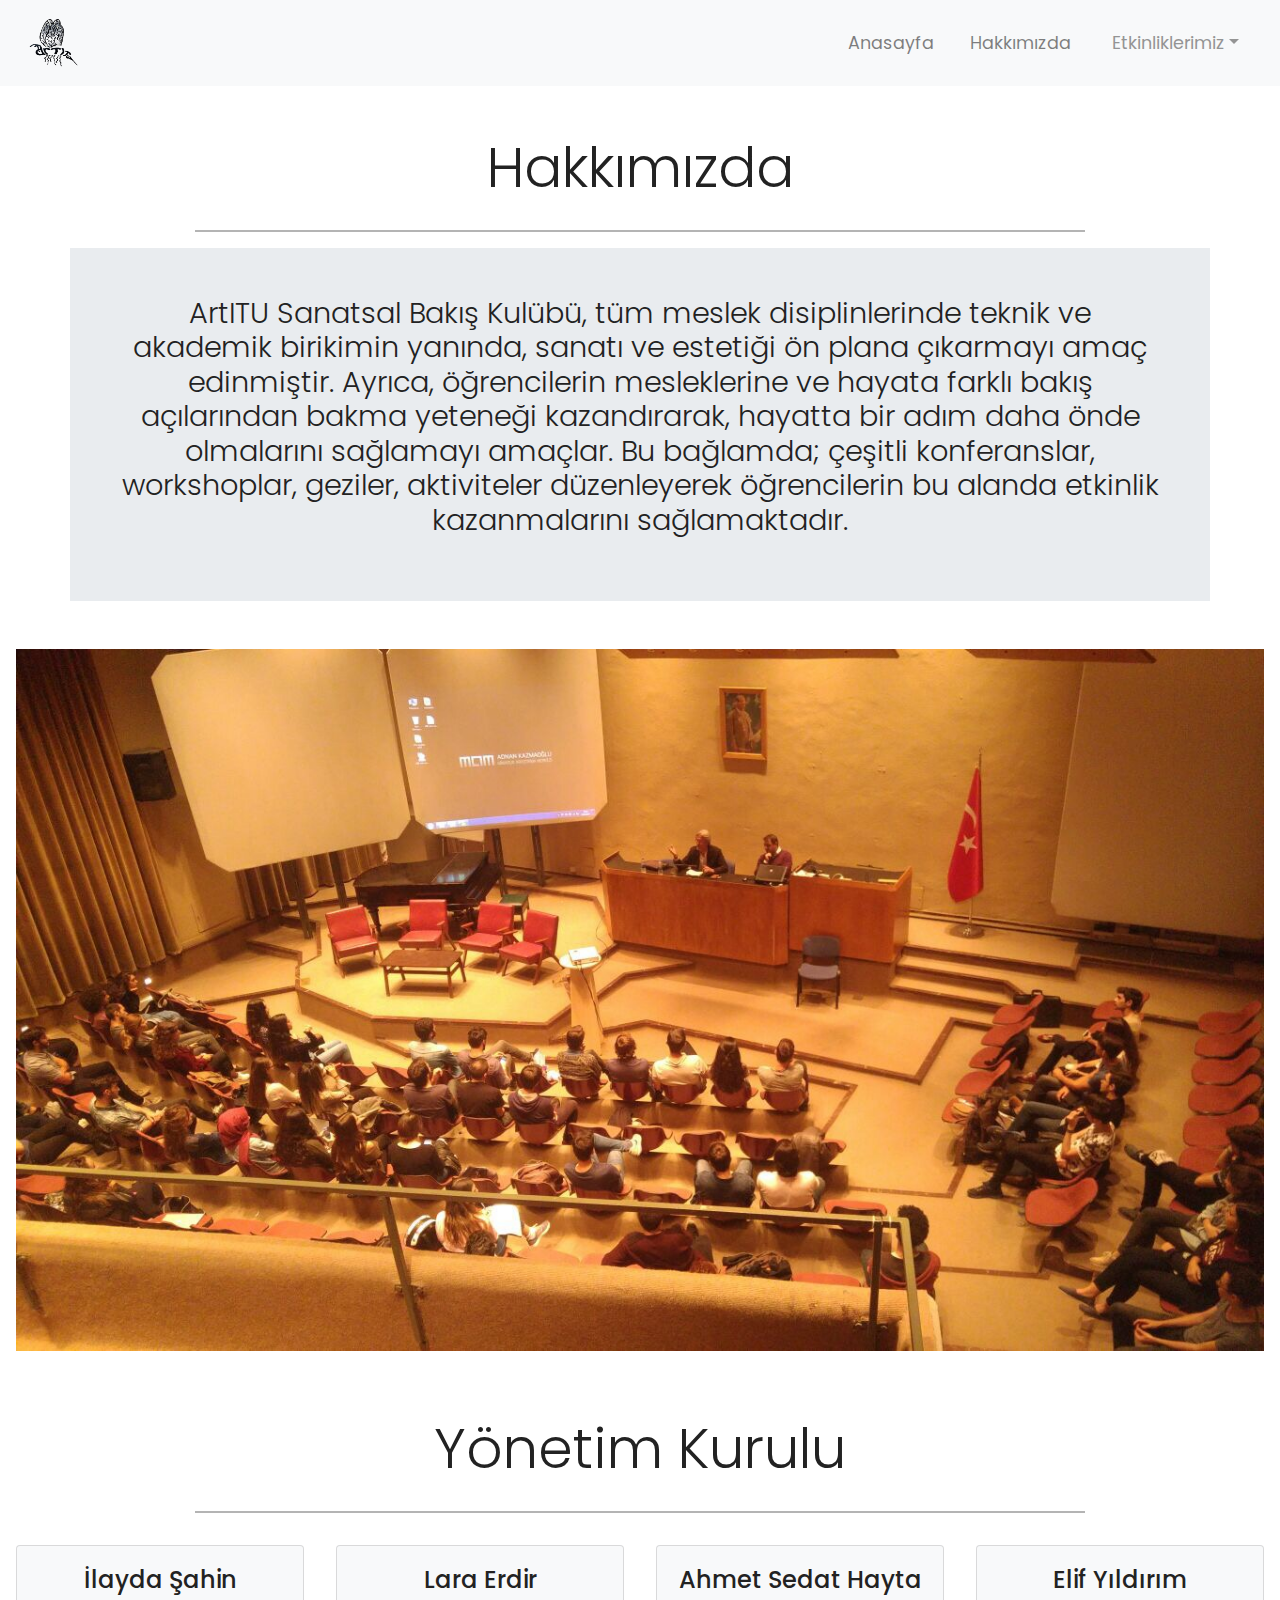
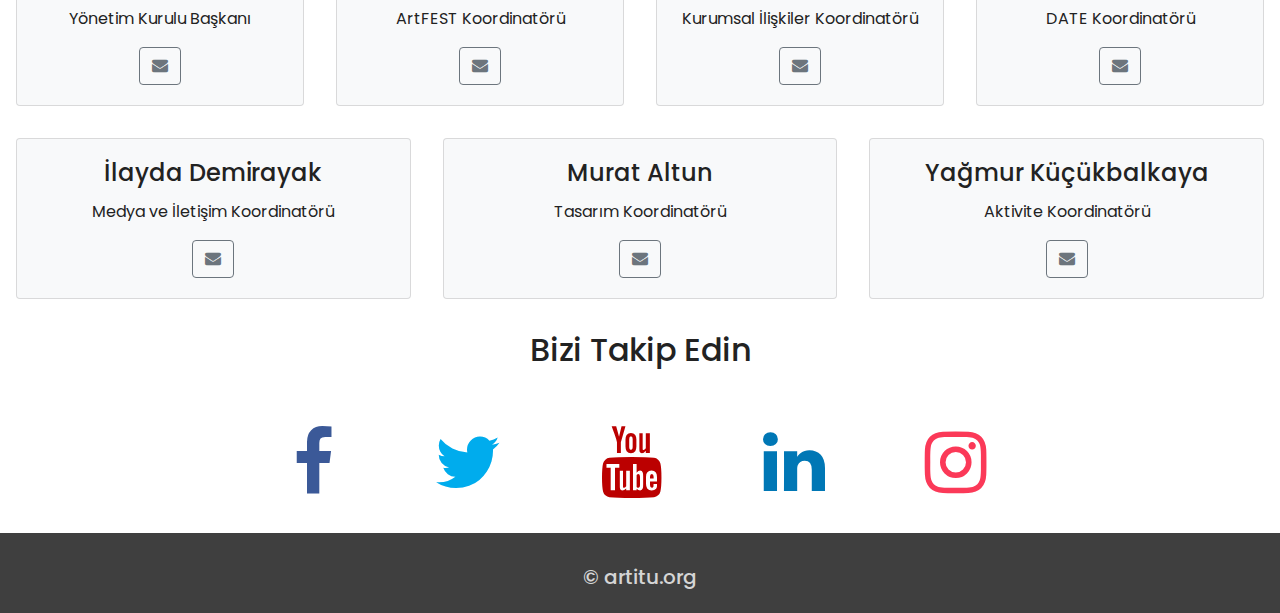
<file: about.html>
<!DOCTYPE html>
<html lang="en">
<head>
  <meta charset="utf-8">
  <meta name="viewport" content="width=device-width, initial-scale=1">
  <title>ArtITU Sanatsal Bakış Kulübü</title>
  <link rel="stylesheet" href="https://maxcdn.bootstrapcdn.com/bootstrap/4.3.1/css/bootstrap.min.css">
  <link rel="stylesheet" href="https://cdnjs.cloudflare.com/ajax/libs/font-awesome/4.7.0/css/font-awesome.min.css">
  <script src="https://ajax.googleapis.com/ajax/libs/jquery/3.4.1/jquery.min.js"></script>
  <script src="https://cdnjs.cloudflare.com/ajax/libs/popper.js/1.14.7/umd/popper.min.js"></script>
  <script src="https://maxcdn.bootstrapcdn.com/bootstrap/4.3.1/js/bootstrap.min.js"></script>
  <link rel="stylesheet" href="style.css">
  <link rel="icon" href="images/logo.png">
</head>
<body id="top" data-spy="scroll" data-target="navbarResponsive">
  <body id="top" data-spy="scroll" data-target="navbarResponsive">
<!--Navigasyon -->
<nav class="navbar navbar-expand-md navbar-light bg-light sticky-top">
  <div class="container-fluid">
    <a class="navbar-brand" href="#"><img src="images/logo.png" style="width:50px;height:50px;"></a>
    <button class="navbar-toggler" type="button" data-toggle="collapse" data-target="#navbarResponsive">
    <span class="navbar-toggler-icon"></span></button>
    <div class="collapse navbar-collapse" id="navbarResponsive">
      <ul class="navbar-nav ml-auto">
        <li class="nav-item"><a class="nav-link" href="index.html">Anasayfa</a></li>
        <li class="nav-item"><a class="nav-link" href="#">Hakkımızda</a></li>
      </ul>
      <div class="dropdown">
        <button type="button" class="btn btn-light dropdown-toggle"
        data-toggle="dropdown">Etkinliklerimiz</button>
        <div class="dropdown-menu">
          <a class="dropdown-item" href="etkinlikler.html#archcareer">ArchCAREER</a>
          <a class="dropdown-item" href="etkinlikler.html#artfest">ArtFEST</a>
          <a class="dropdown-item" href="etkinlikler.html#date">DATE</a>
          <a class="dropdown-item" href="etkinlikler.html#fbs">Diğer Etkinlikler</a>
        </div>
      </div>
    </div>
  </div>
</nav>
<!-- Hakkımızda -->
<div class="container-fluid padding">
  <div class="row welcome text-center">
    <div class="col-12">
      <h1 class="display-4">Hakkımızda</h1>
    </div>
    <hr>
  </div>
</div>
<!-- Hakkımızda Yazı -->
<div class="container text-center padding">
  <div class="row jumbotron">
    <p id="hak" class="display-2">ArtITU Sanatsal Bakış Kulübü, tüm meslek
    disiplinlerinde teknik ve akademik birikimin yanında, sanatı ve estetiği ön
    plana çıkarmayı amaç edinmiştir. Ayrıca, öğrencilerin mesleklerine ve hayata
    farklı bakış açılarından bakma yeteneği kazandırarak, hayatta bir adım daha
    önde olmalarını sağlamayı amaçlar. Bu bağlamda; çeşitli konferanslar,
    workshoplar, geziler, aktiviteler düzenleyerek öğrencilerin bu alanda
    etkinlik kazanmalarını sağlamaktadır.</p>
  </div>
</div>
<!-- Hakkımızda Resim -->
<div class="container-fluid">
  <div class="row">
    <img src="images/salon.png" class="col-12" height="100%">
  </div>
</div>
<!-- YK Yazı-->
<div class="container-fluid padding">
  <div class="row welcome text-center">
    <div class="col-12">
      <h1 class="display-4">Yönetim Kurulu</h1>
    </div>
    <hr>
  </div>
</div>
<!-- YK Insanlar -->
<div class="container-fluid padding text-center">
  <div class="row padding">
    <div class="col-lg-3 col-md-6">
      <div class="card bg-light">
        <div class="card-body">
          <h4 class="card-title">İlayda Şahin</h4>
          <p class="card-text">Yönetim Kurulu Başkanı</p>
          <a href="mailto:ilosahin98@gmail.com"class="btn btn-outline-secondary"><i class="fa fa-envelope"></i></a>
        </div>
      </div>
    </div>
    <div class="col-lg-3 col-md-6">
      <div class="card bg-light">
        <div class="card-body">
          <h4 class="card-title">Lara Erdir</h4>
          <p class="card-text">ArtFEST Koordinatörü</p>
          <a href="mailto:laraerdir9@gmail.com"class="btn btn-outline-secondary"><i class="fa fa-envelope"></i></a>
        </div>
      </div>
    </div>
    <div class="col-lg-3 col-md-6">
      <div class="card bg-light">
        <div class="card-body">
          <h4 class="card-title">Ahmet Sedat Hayta</h4>
          <p class="card-text">Kurumsal İlişkiler Koordinatörü</p>
          <a href="mailto:haytaahmetsedat@gmail.com"class="btn btn-outline-secondary"><i class="fa fa-envelope"></i></a>
        </div>
      </div>
    </div>
    <div class="col-lg-3 col-md-6">
      <div class="card bg-light">
        <div class="card-body">
          <h4 class="card-title">Elif Yıldırım</h4>
          <p class="card-text">DATE Koordinatörü</p>
          <a href="mailto:elff.yldrm7@gmail.com"class="btn btn-outline-secondary"><i class="fa fa-envelope"></i></a>
        </div>
      </div>
    </div>
    <div class="col-lg-4 col-md-6">
      <div class="card bg-light">
        <div class="card-body">
          <h4 class="card-title">İlayda Demirayak</h4>
          <p class="card-text">Medya ve İletişim Koordinatörü</p>
          <a href="mailto:d.n.ilayda@gmail.com" class="btn btn-outline-secondary"><i class="fa fa-envelope"></i></a>
        </div>
      </div>
    </div>
    <div class="col-lg-4 col-md-6">
      <div class="card bg-light">
        <div class="card-body">
          <h4 class="card-title">Murat Altun</h4>
          <p class="card-text">Tasarım Koordinatörü</p>
          <a href="mailto:maltun.08.09.gmail.com"class="btn btn-outline-secondary"><i class="fa fa-envelope"></i></a>
        </div>
      </div>
    </div>
    <div class="col-lg-4 col-md-6">
      <div class="card bg-light">
        <div class="card-body">
          <h4 class="card-title">Yağmur Küçükbalkaya</h4>
          <p class="card-text">Aktivite Koordinatörü</p>
          <a href="mailto:yagmurkbalkaya@gmail.com"class="btn btn-outline-secondary"><i class="fa fa-envelope"></i></a>
        </div>
      </div>
    </div>
  </div>
</div>
<!-- Takip -->
<div class="container-fluid padding">
  <div class="row text-center padding">
    <div class="col-12">
      <h2>Bizi Takip Edin</h2>
    </div>
    <div class="col-12 social padding">
      <a href="https://tr-tr.facebook.com/artitu1773/" target="_blank"><i class="fa fa-facebook"></i></a>
      <a href="https://twitter.com/artitu_1773?lang=en" target="_blank"><i class="fa fa-twitter"></i></a>
      <a href="https://www.youtube.com/channel/UCouyYQQokQrsVaOuo-68FRA" target="_blank"><i class="fa fa-youtube"></i></a>
      <a href="https://www.linkedin.com/company/artitu" target="_blank"><i class="fa fa-linkedin"></i></a>
      <a href="https://www.instagram.com/artitu1773/?hl=en" target="_blank"><i class="fa fa-instagram"></i></a>
    </div>
  </div>
</div>
<footer>
  <div class="container-fluid padding">
    <div class="row text-center padding">
      <div class="col-12">
        <h5>&copy; artitu.org</h5>
      </div>
    </div>
  </div>
</footer>
</body>
</html>
</file>
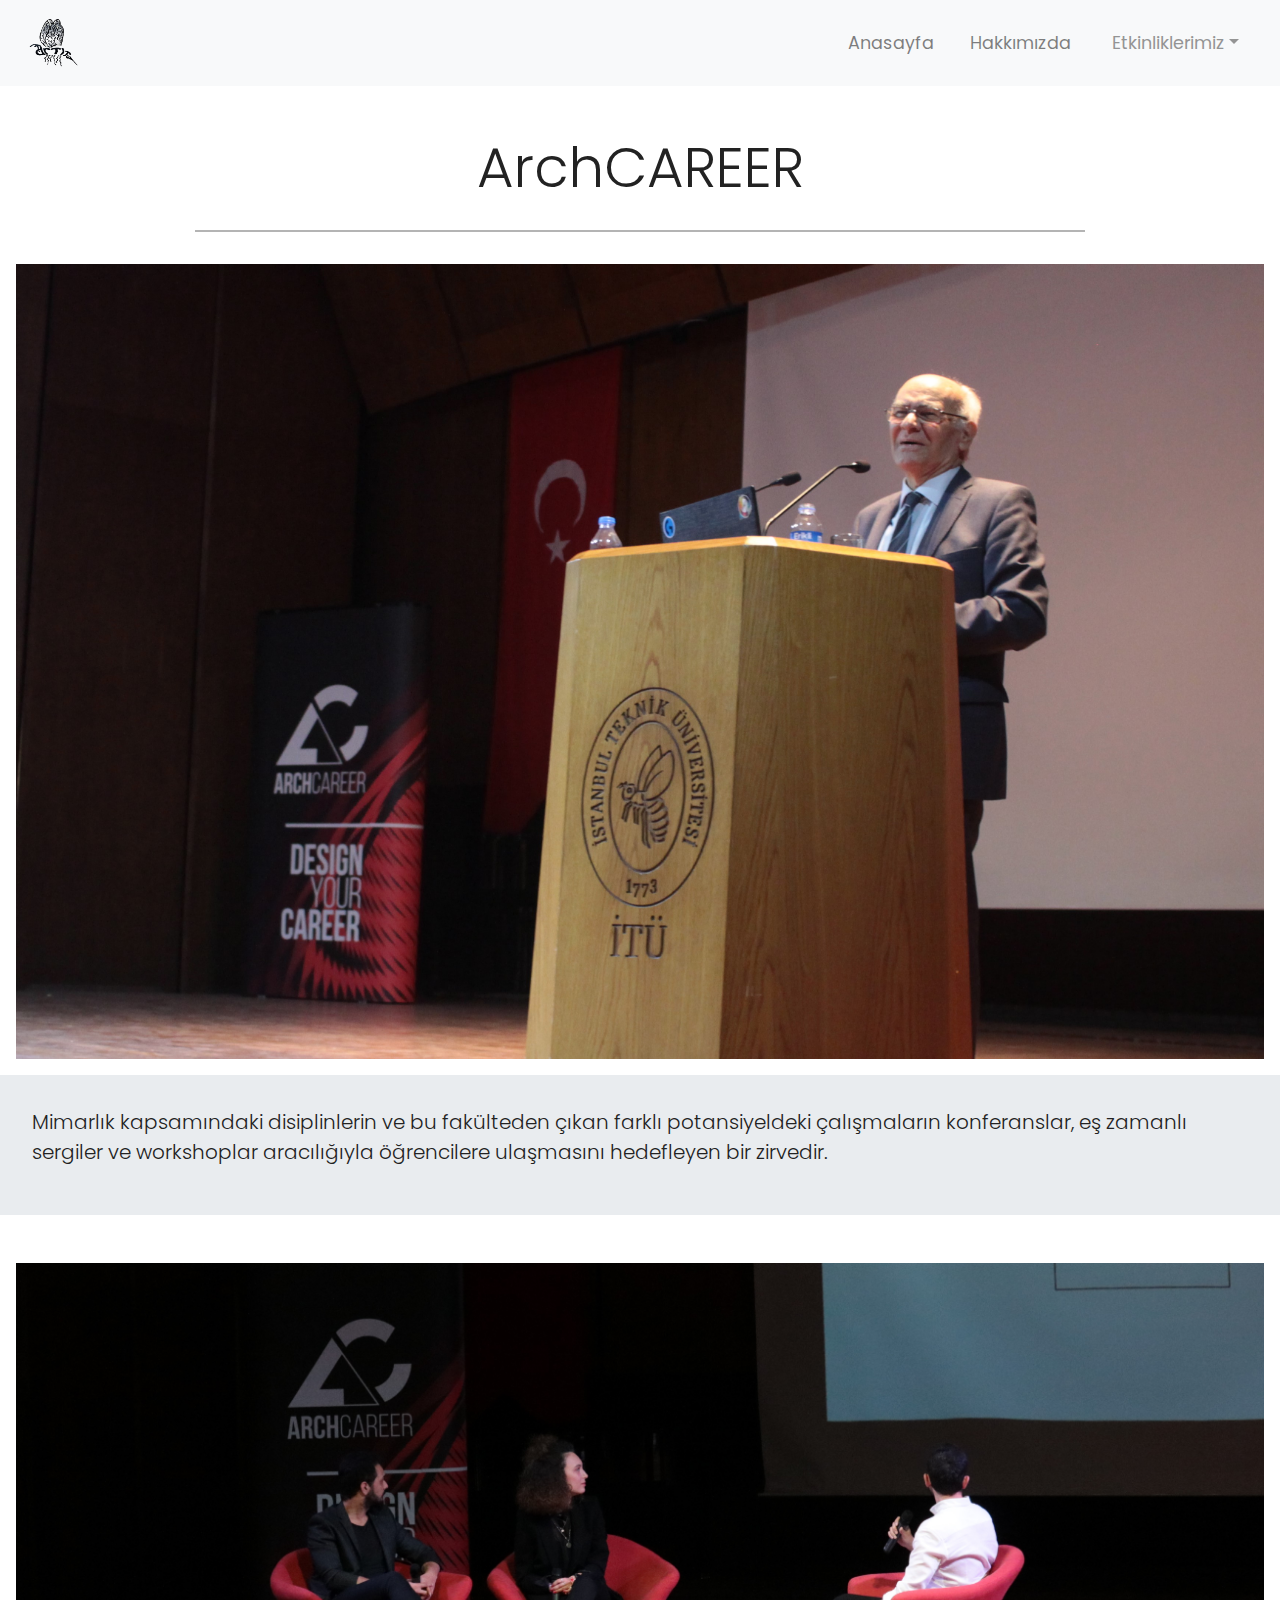
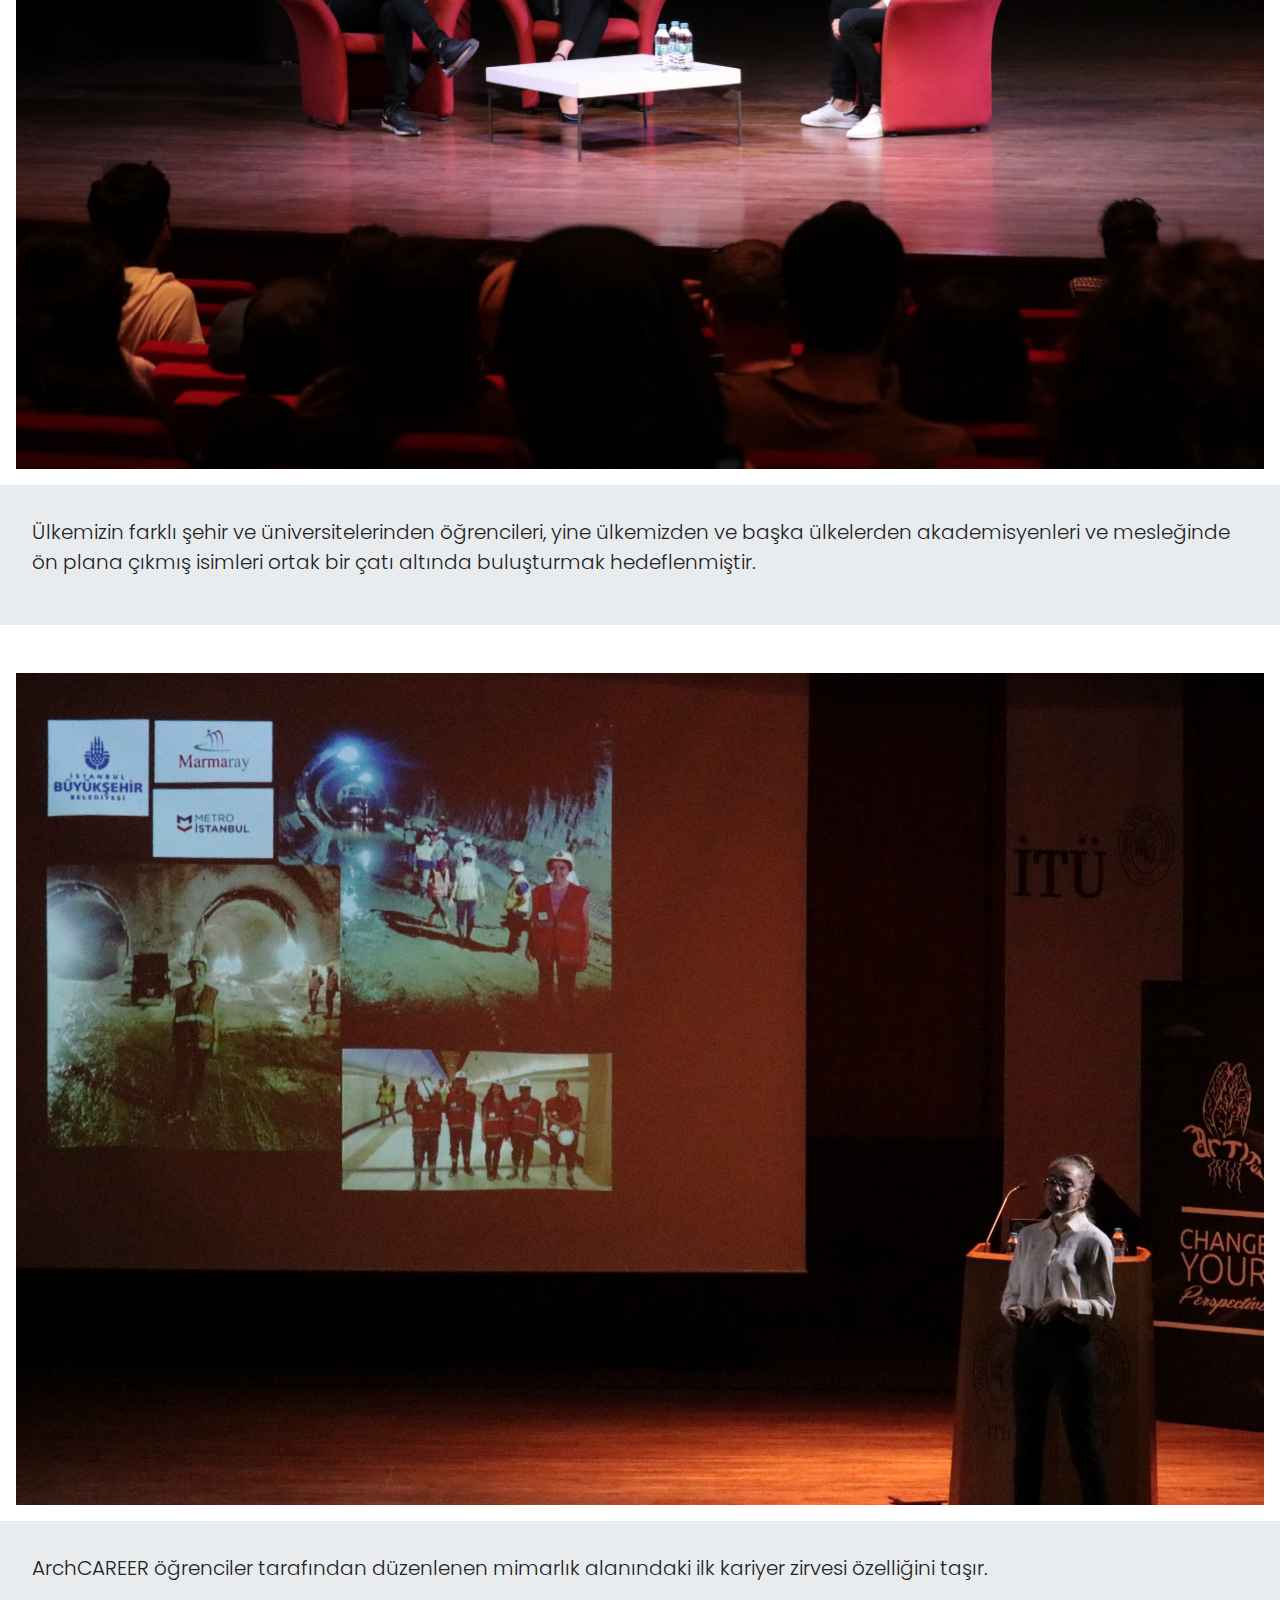
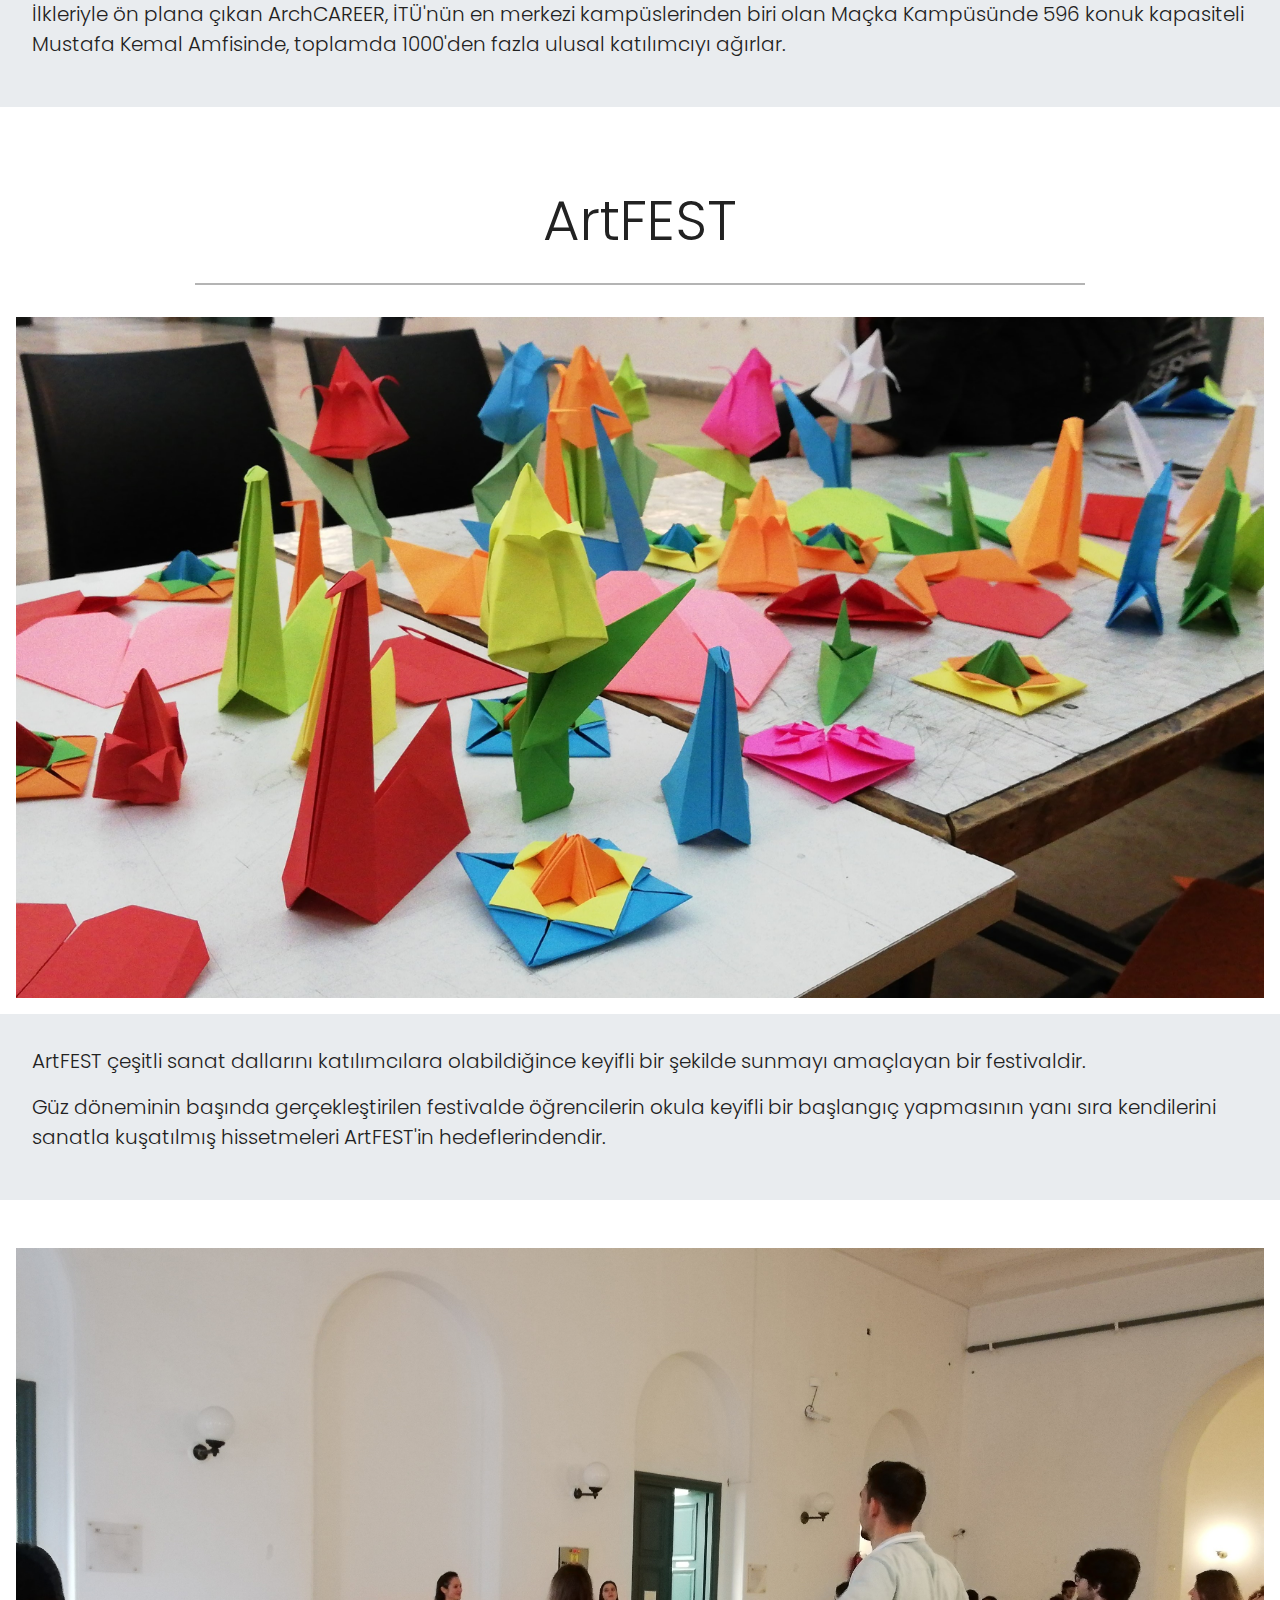
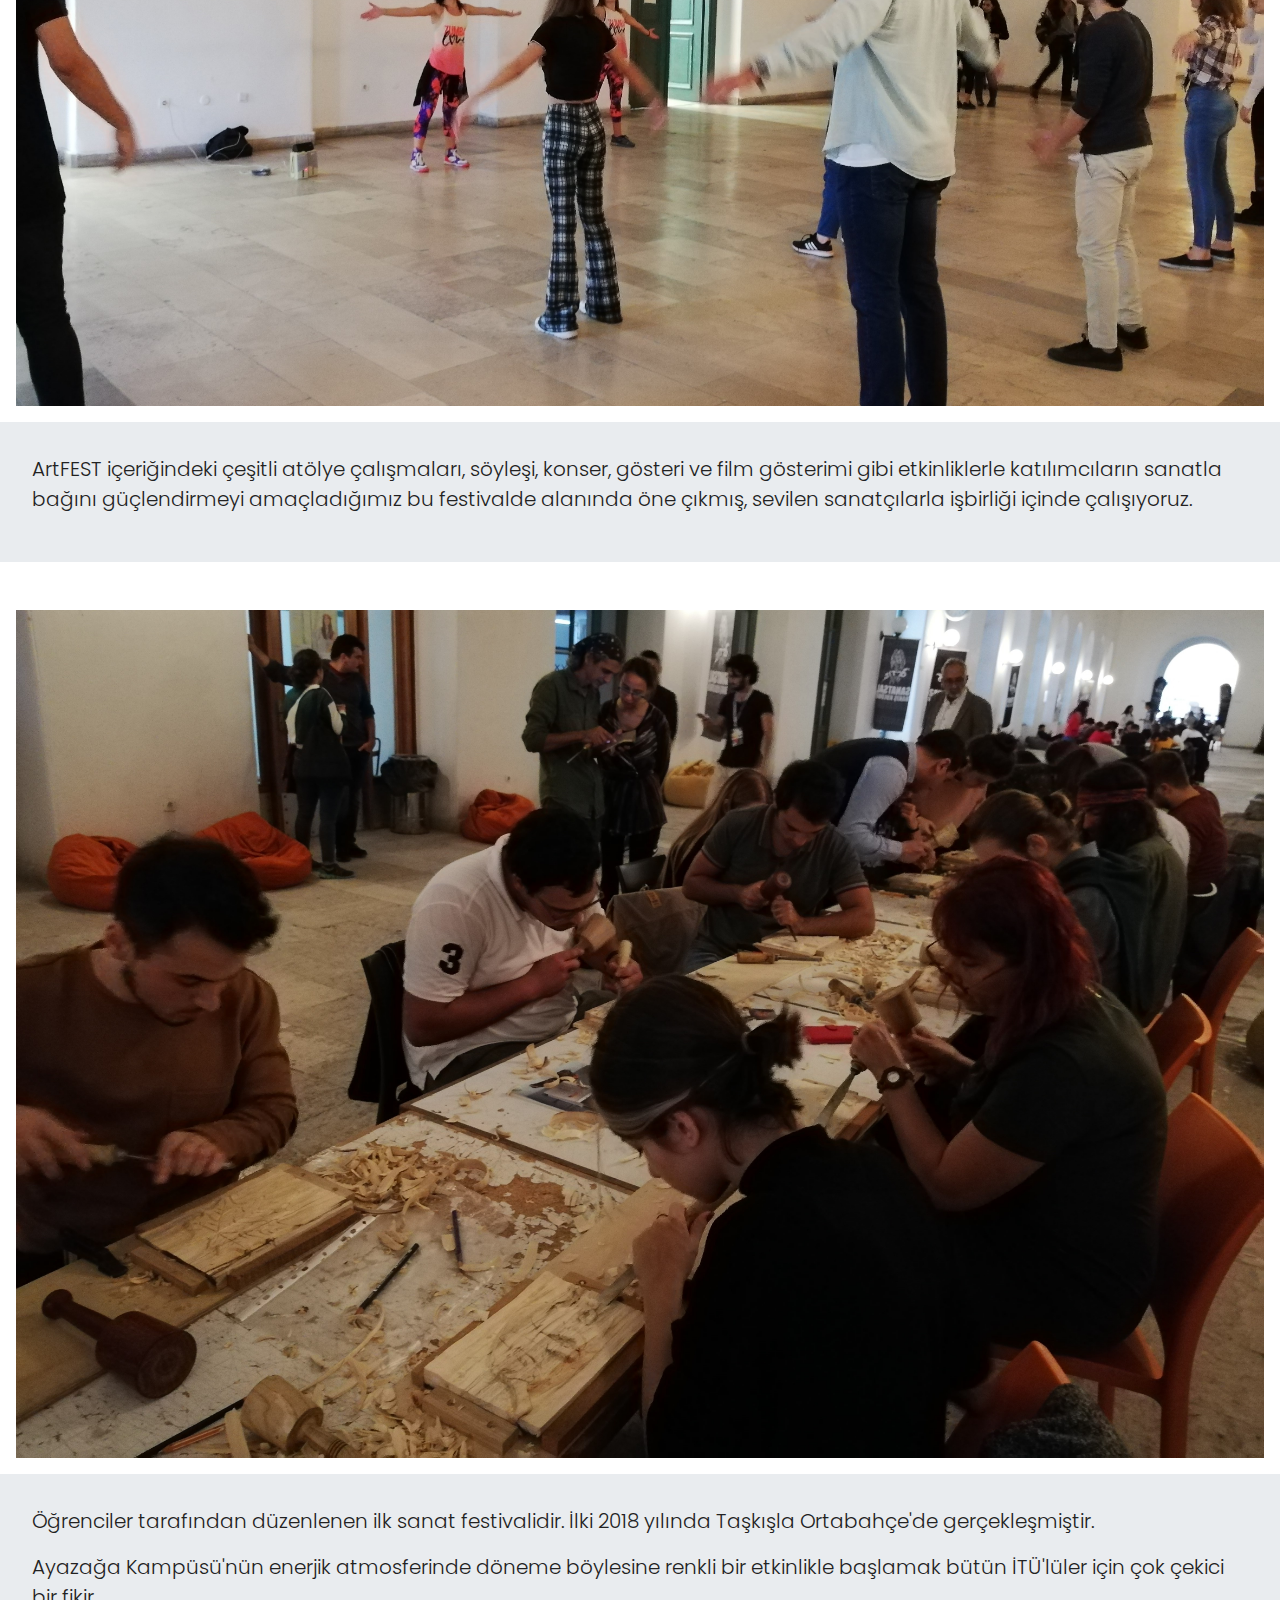
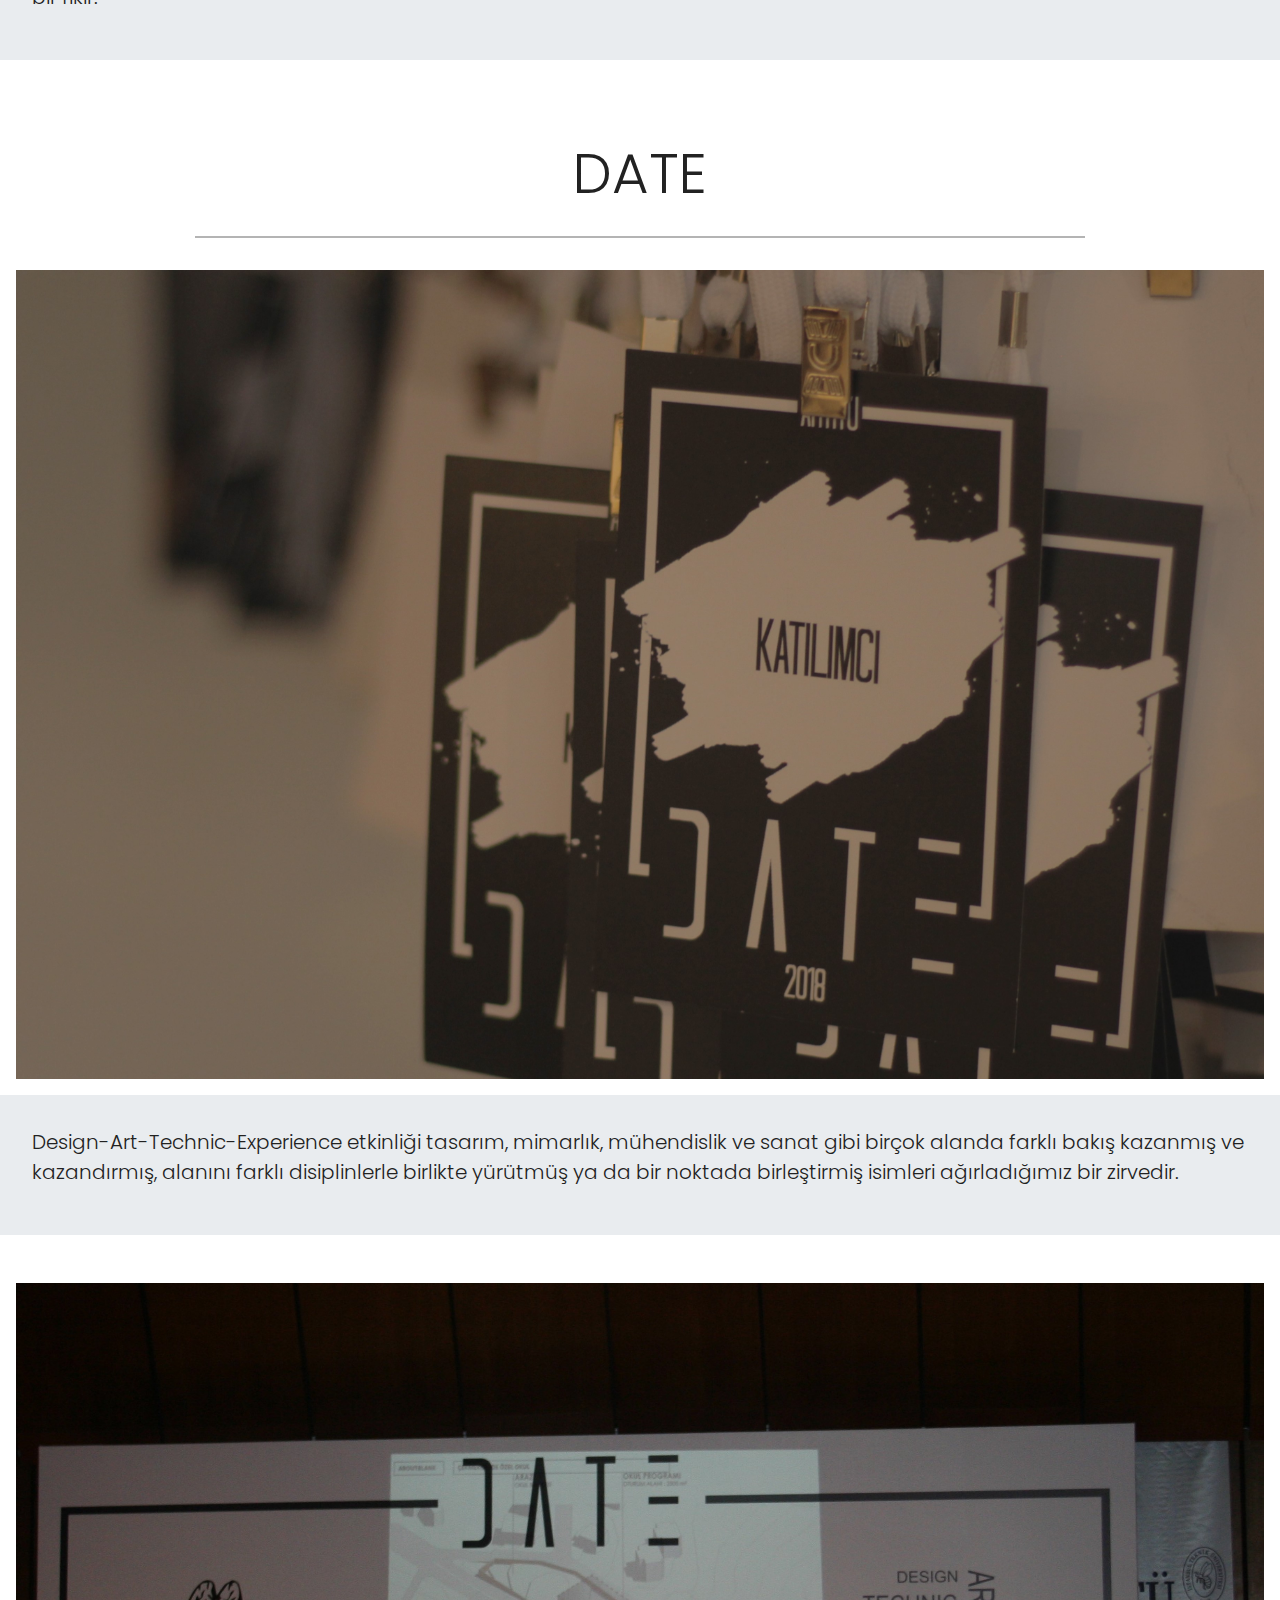
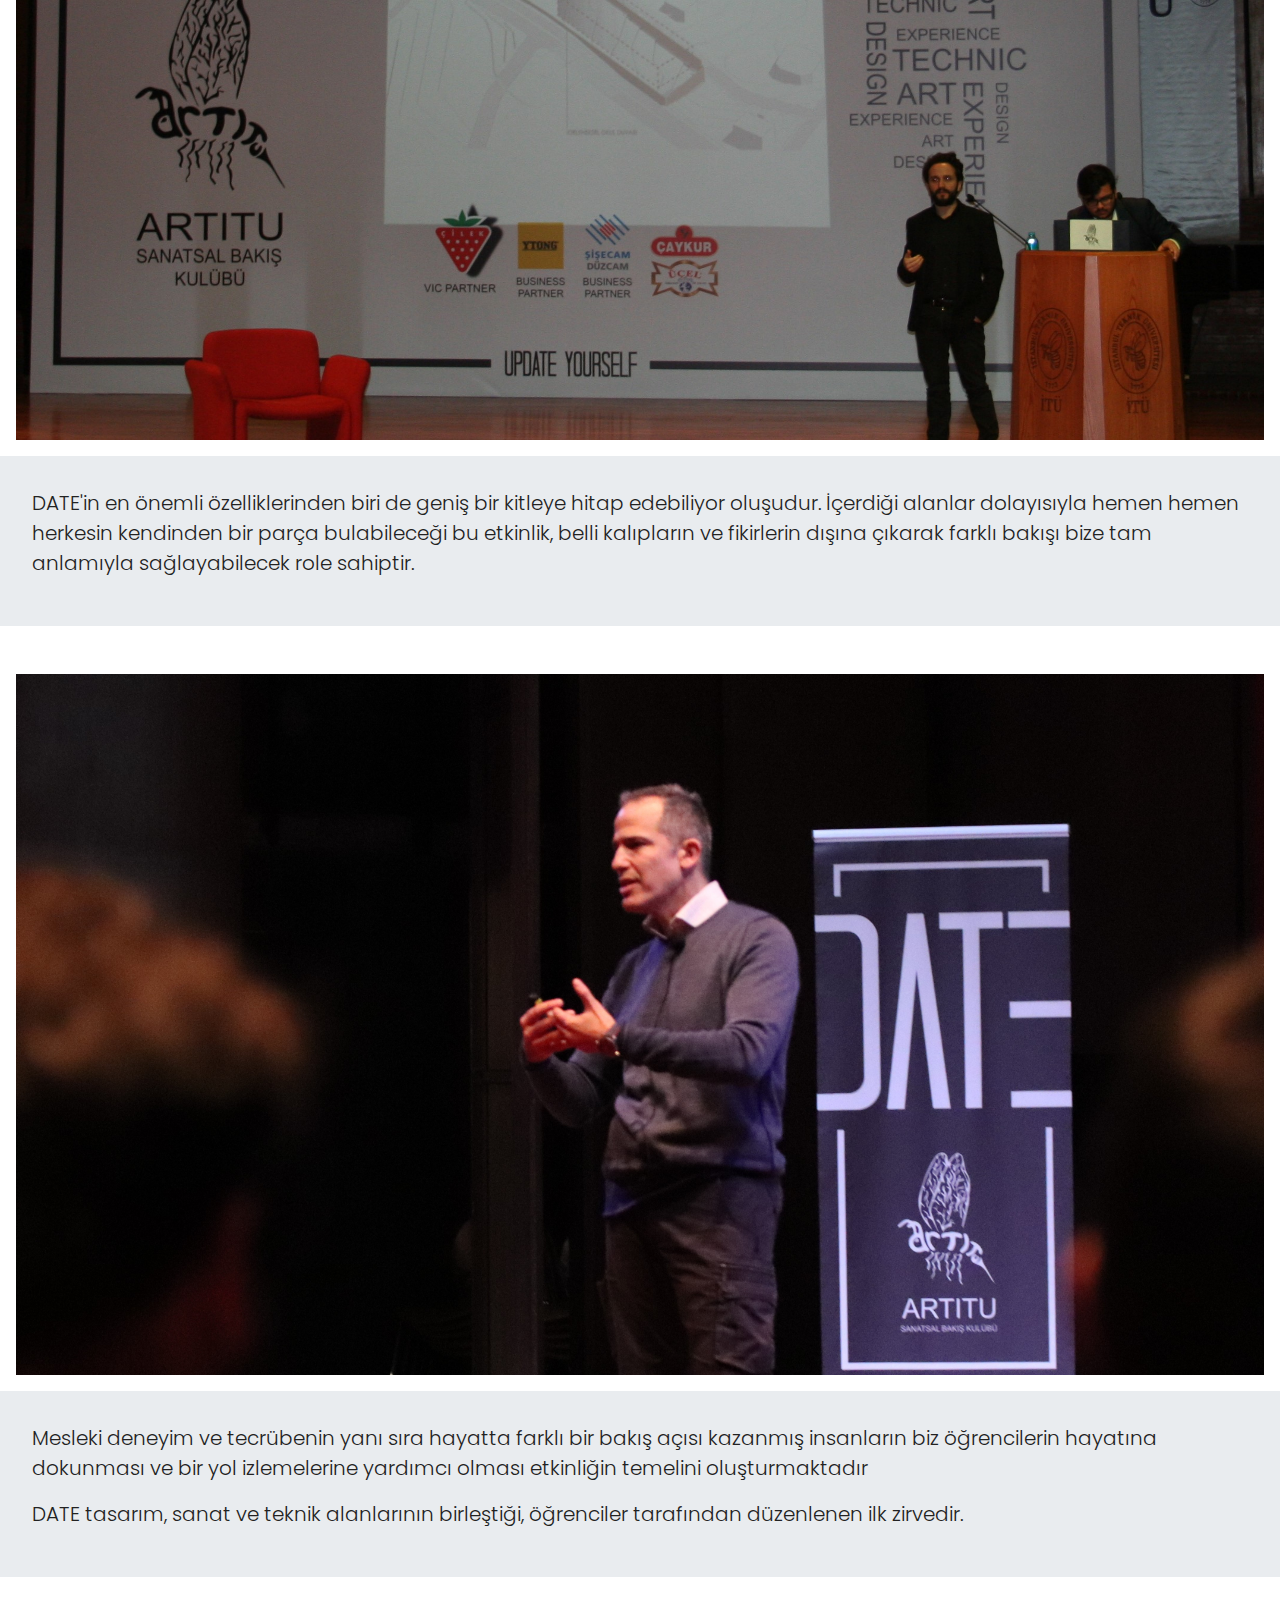
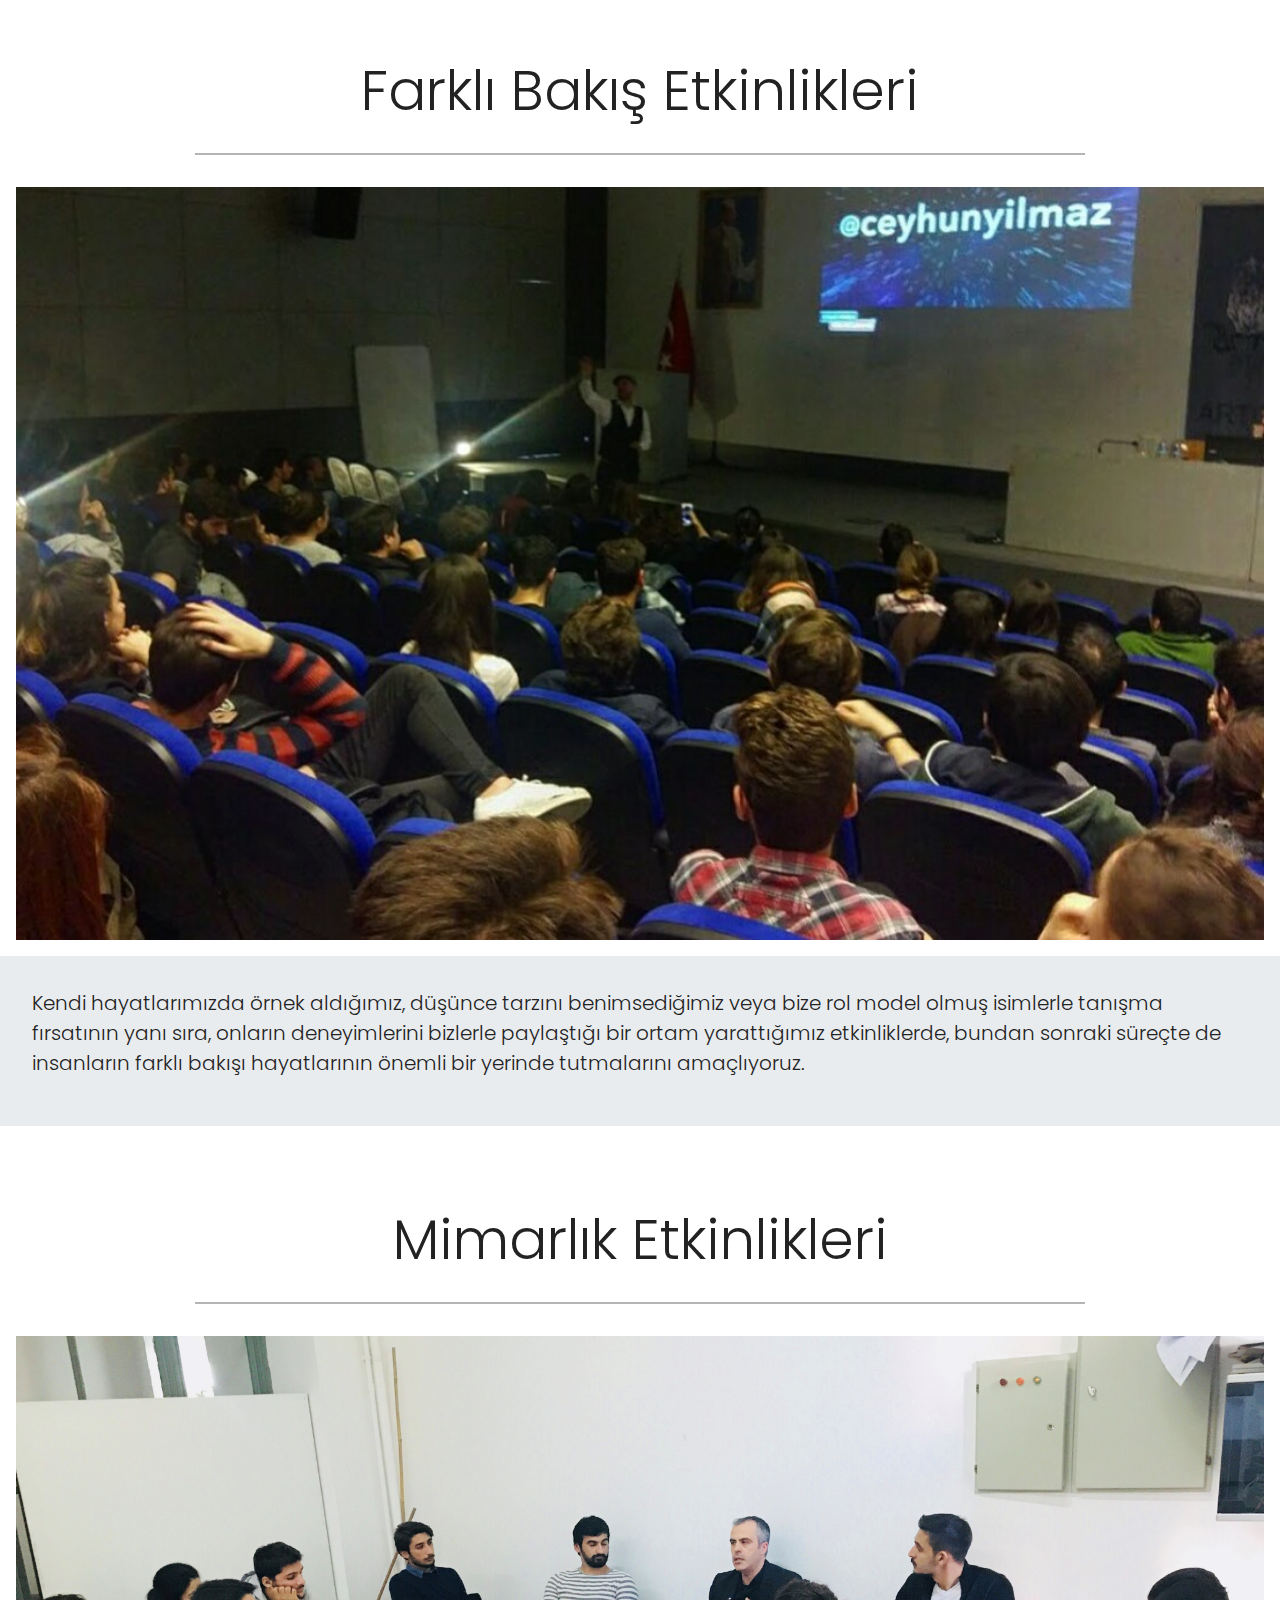
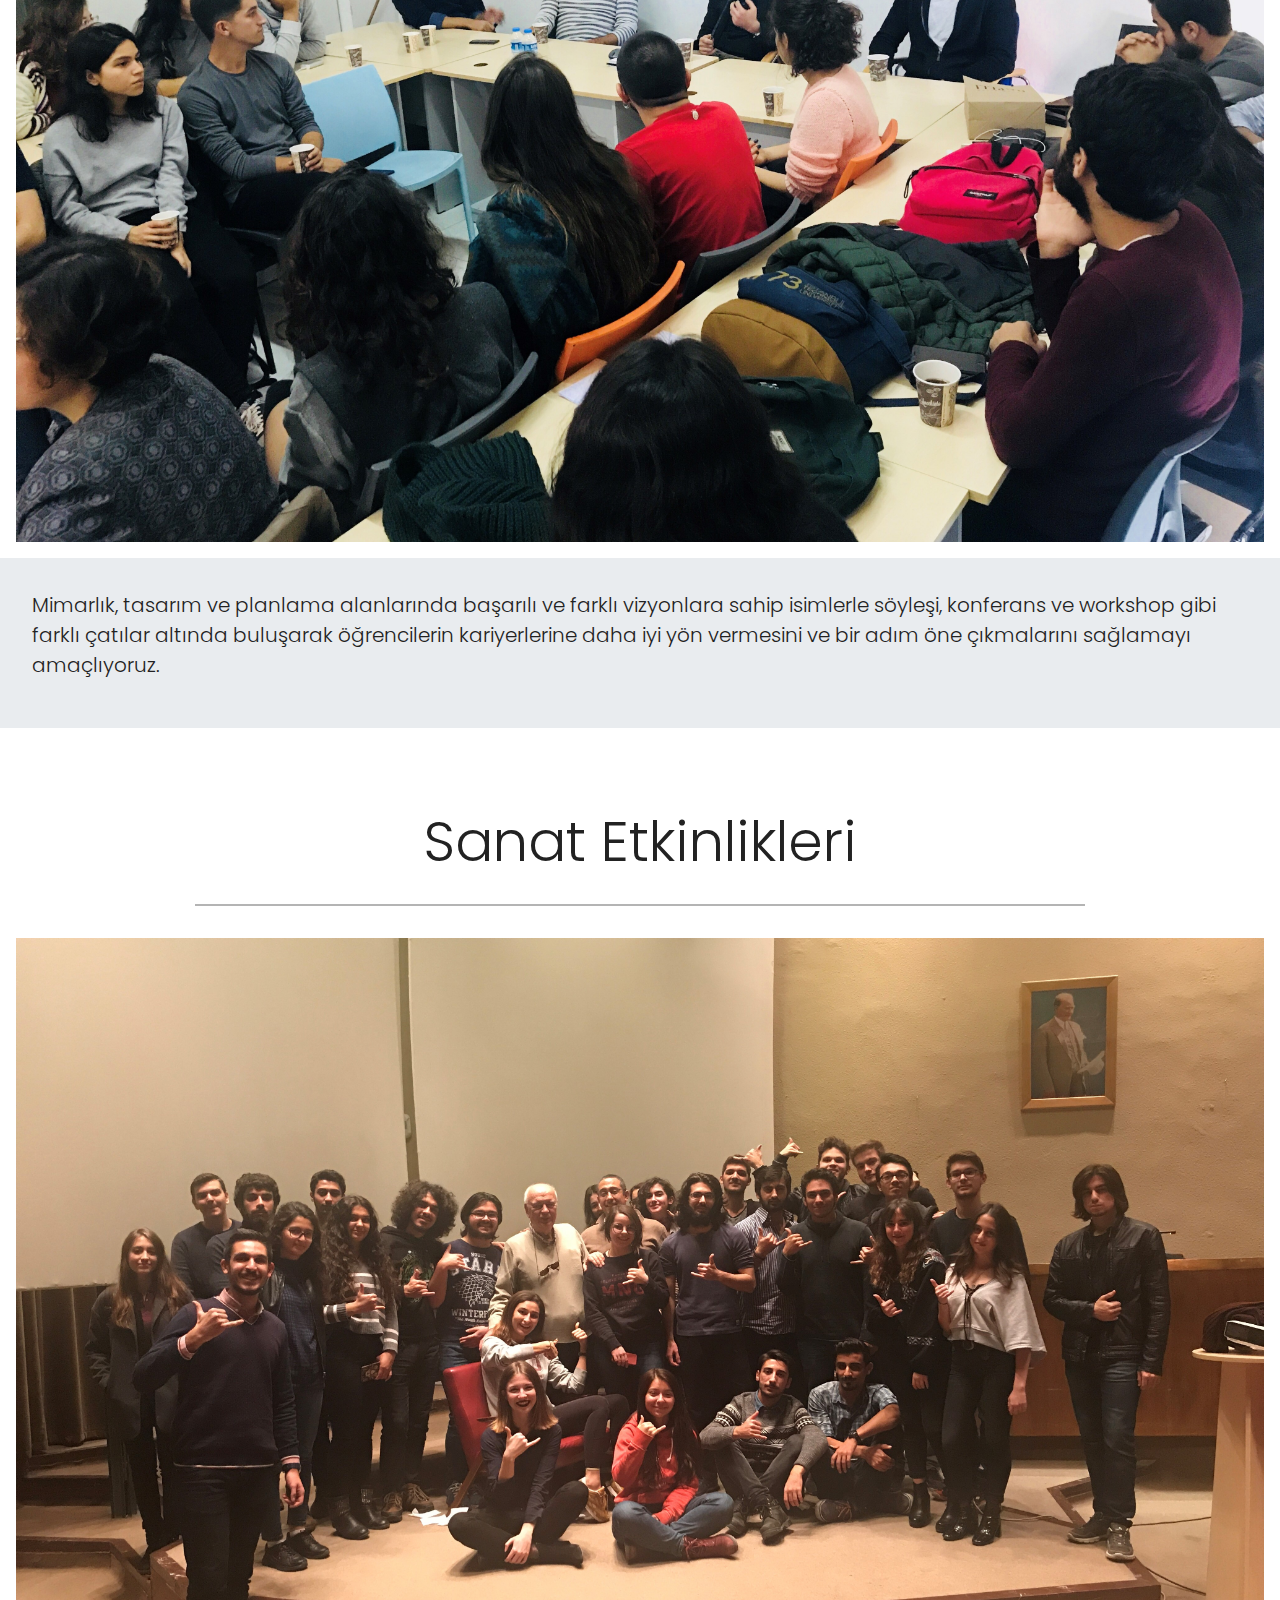
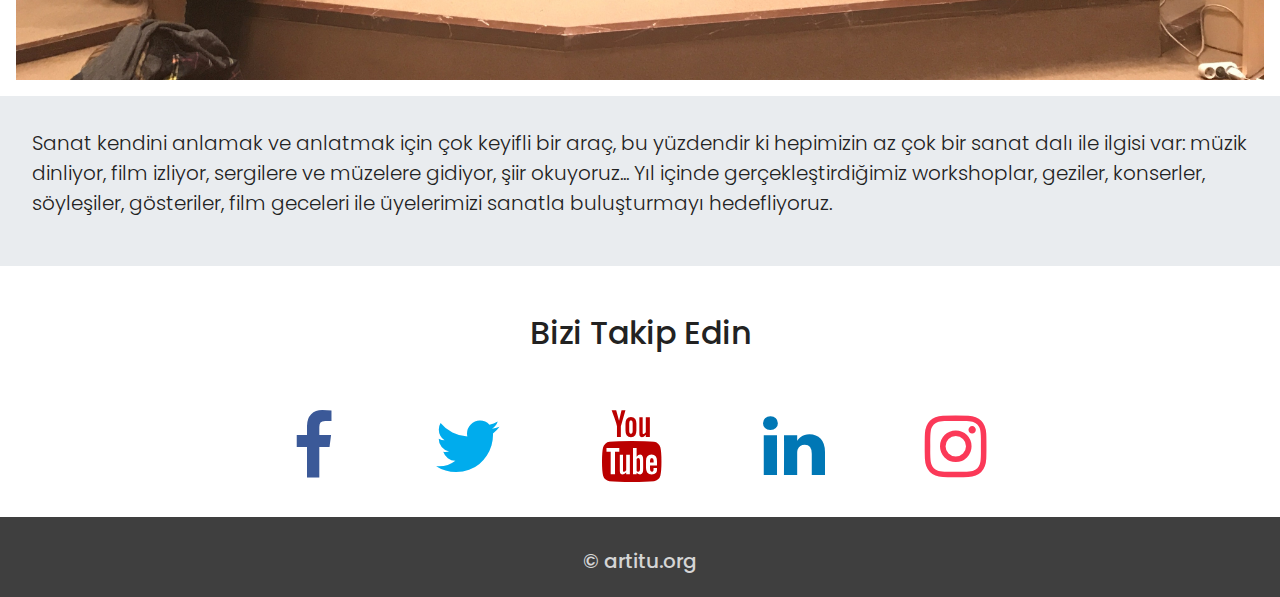
<file: etkinlikler.html>
<!DOCTYPE html>
<html lang="en">
<head>
  <meta charset="utf-8">
  <meta name="viewport" content="width=device-width, initial-scale=1">
  <title>ArtITU Etkinlikler</title>
  <link rel="stylesheet" href="https://maxcdn.bootstrapcdn.com/bootstrap/4.3.1/css/bootstrap.min.css">
  <link rel="stylesheet" href="https://cdnjs.cloudflare.com/ajax/libs/font-awesome/4.7.0/css/font-awesome.min.css">
  <script src="https://ajax.googleapis.com/ajax/libs/jquery/3.4.1/jquery.min.js"></script>
  <script src="https://cdnjs.cloudflare.com/ajax/libs/popper.js/1.14.7/umd/popper.min.js"></script>
  <script src="https://maxcdn.bootstrapcdn.com/bootstrap/4.3.1/js/bootstrap.min.js"></script>
  <link rel="stylesheet" href="style.css">
  <link rel="icon" href="images/logo.png">
</head>
<body id="top" data-spy="scroll" data-target="navbarResponsive">
<!--Navigasyon -->
<nav class="navbar navbar-expand-md navbar-light bg-light sticky-top">
  <div class="container-fluid">
    <a class="navbar-brand" href="#"><img src="images/logo.png" style="width:50px;height:50px;"></a>
    <button class="navbar-toggler" type="button" data-toggle="collapse" data-target="#navbarResponsive">
    <span class="navbar-toggler-icon"></span></button>
    <div class="collapse navbar-collapse" id="navbarResponsive">
      <ul class="navbar-nav ml-auto">
        <li class="nav-item"><a class="nav-link" href="index.html">Anasayfa</a></li>
        <li class="nav-item"><a class="nav-link" href="about.html">Hakkımızda</a></li>
      </ul>
      <div class="dropdown">
        <button type="button" class="btn btn-light dropdown-toggle"
        data-toggle="dropdown">Etkinliklerimiz</button>
        <div class="dropdown-menu">
          <a class="dropdown-item" href="etkinlikler.html#archcareer">ArchCAREER</a>
          <a class="dropdown-item" href="etkinlikler.html#artfest">ArtFEST</a>
          <a class="dropdown-item" href="etkinlikler.html#date">DATE</a>
          <a class="dropdown-item" href="etkinlikler.html#fbs">Diğer Etkinlikler</a>
        </div>
      </div>
    </div>
  </div>
</nav>
<!-- ArchCAREER -->
<div id="archcareer" class="container-fluid padding">
  <div class="row welcome text-center">
    <div class="col-12">
      <h1 class="display-4">ArchCAREER</h1>
    </div>
    <hr>
  </div>
</div>
<!-- ArchCAREER Resim 1-->
<div class="container-fluid">
  <div class="row">
    <img src="images/arch1.jpg" class="col-12"  height="100%">
  </div>
</div>
<!-- ArchCAREER Jumbotron 1-->
<div class="container-fluid">
  <div class="row jumbotron">
    <div class="col-12">
      <p class="lead">Mimarlık kapsamındaki disiplinlerin ve bu fakülteden çıkan
      farklı potansiyeldeki çalışmaların konferanslar, eş zamanlı sergiler ve
      workshoplar aracılığıyla öğrencilere ulaşmasını hedefleyen bir zirvedir.</p>
    </div>
  </div>
</div>
<!-- ArchCAREER Resim 2-->
<div class="container-fluid">
  <div class="row">
    <img src="images/arch2.jpg" class="col-12"  height="100%">
  </div>
</div>
<!-- ArchCAREER Jumbotron 2-->
<div class="container-fluid">
  <div class="row jumbotron">
    <div class="col-12">
      <p class="lead">Ülkemizin farklı şehir ve üniversitelerinden öğrencileri,
      yine ülkemizden ve başka ülkelerden akademisyenleri ve mesleğinde ön plana
      çıkmış isimleri ortak bir çatı altında buluşturmak hedeflenmiştir.</p>
    </div>
  </div>
</div>
<!-- ArchCAREER Resim 3-->
<div class="container-fluid">
  <div class="row">
    <img src="images/arch3.jpg" class="col-12" height="100%">
  </div>
</div>
<!-- ArchCAREER Jumbotron 3-->
<div class="container-fluid">
  <div class="row jumbotron">
    <div class="col-12">
      <p class="lead">ArchCAREER öğrenciler tarafından düzenlenen mimarlık
      alanındaki ilk kariyer zirvesi özelliğini taşır.</p>
      <p class="lead">İlkleriyle ön plana çıkan ArchCAREER, İTÜ'nün en merkezi
      kampüslerinden biri olan Maçka Kampüsünde 596 konuk kapasiteli Mustafa
      Kemal Amfisinde, toplamda 1000'den fazla ulusal katılımcıyı ağırlar.</p>
    </div>
  </div>
</div>
<!-- ArtFEST -->
<div id="artfest" class="container-fluid padding">
  <div class="row welcome text-center">
    <div class="col-12">
      <h1 class="display-4">ArtFEST</h1>
    </div>
    <hr>
  </div>
</div>
<!-- ArtFEST Resim 1-->
<div class="container-fluid">
  <div class="row">
    <img src="images/artfest1.jpg" class="col-12"  height="100%">
  </div>
</div>
<!-- ArtFEST Jumbotron 1-->
<div class="container-fluid">
  <div class="row jumbotron">
    <div class="col-12">
      <p class="lead">ArtFEST çeşitli sanat dallarını katılımcılara
      olabildiğince keyifli bir şekilde sunmayı amaçlayan bir festivaldir.</p>
      <p class="lead">Güz döneminin başında gerçekleştirilen festivalde
      öğrencilerin okula keyifli bir başlangıç yapmasının yanı sıra kendilerini
      sanatla kuşatılmış hissetmeleri ArtFEST'in hedeflerindendir.</p>
    </div>
  </div>
</div>
<!-- ArtFEST Resim 2-->
<div class="container-fluid">
  <div class="row">
    <img src="images/artfest2.jpg" class="col-12"  height="100%">
  </div>
</div>
<!-- ArtFEST Jumbotron 2-->
<div class="container-fluid">
  <div class="row jumbotron">
    <div class="col-12">
      <p class="lead">ArtFEST içeriğindeki çeşitli atölye çalışmaları, söyleşi,
      konser, gösteri ve film gösterimi gibi etkinliklerle katılımcıların
      sanatla bağını güçlendirmeyi amaçladığımız bu festivalde alanında öne
      çıkmış, sevilen sanatçılarla işbirliği içinde çalışıyoruz.</p>
    </div>
  </div>
</div>
<!-- ArtFEST Resim 3-->
<div class="container-fluid">
  <div class="row">
    <img src="images/artfest3.jpg" class="col-12"  height="100%">
  </div>
</div>
<!-- ArtFEST Jumbotron 3-->
<div class="container-fluid">
  <div class="row jumbotron">
    <div class="col-12">
      <p class="lead">Öğrenciler tarafından düzenlenen ilk sanat festivalidir.
      İlki 2018 yılında Taşkışla Ortabahçe'de gerçekleşmiştir.</p>
      <p class="lead">Ayazağa Kampüsü'nün enerjik atmosferinde döneme böylesine
      renkli bir etkinlikle başlamak bütün İTÜ'lüler için çok çekici bir fikir.</p>
    </div>
  </div>
</div>
<!-- DATE -->
<div id="date" class="container-fluid padding">
  <div class="row welcome text-center">
    <div class="col-12">
      <h1 class="display-4">DATE</h1>
    </div>
    <hr>
  </div>
</div>
<!-- DATE Resim 1-->
<div class="container-fluid">
  <div class="row">
    <img src="images/date1.jpg" class="col-12"  height="100%">
  </div>
</div>
<!-- DATE Jumbotron 1-->
<div class="container-fluid">
  <div class="row jumbotron">
    <div class="col-12">
      <p class="lead">Design-Art-Technic-Experience etkinliği tasarım, mimarlık,
      mühendislik ve sanat gibi birçok alanda farklı bakış kazanmış ve
      kazandırmış, alanını farklı disiplinlerle birlikte yürütmüş ya da bir
      noktada birleştirmiş isimleri ağırladığımız bir zirvedir.</p>
    </div>
  </div>
</div>
<!-- DATE Resim 2-->
<div class="container-fluid">
  <div class="row">
    <img src="images/date2.jpg" class="col-12"  height="100%">
  </div>
</div>
<!-- DATE Jumbotron 2-->
<div class="container-fluid">
  <div class="row jumbotron">
    <div class="col-12">
      <p class="lead">DATE'in en önemli özelliklerinden biri de geniş bir kitleye hitap
      edebiliyor oluşudur. İçerdiği alanlar dolayısıyla hemen hemen herkesin
      kendinden bir parça bulabileceği bu etkinlik, belli kalıpların ve
      fikirlerin dışına çıkarak farklı bakışı bize tam anlamıyla sağlayabilecek
      role sahiptir.</p>
    </div>
  </div>
</div>
<!-- DATE Resim 3-->
<div class="container-fluid">
  <div class="row">
    <img src="images/date3.jpg" class="col-12"  height="100%">
  </div>
</div>
<!-- DATE Jumbotron 3-->
<div class="container-fluid">
  <div class="row jumbotron">
    <div class="col-12">
      <p class="lead">Mesleki deneyim ve tecrübenin yanı sıra hayatta farklı bir
      bakış açısı kazanmış insanların biz öğrencilerin hayatına dokunması ve bir
      yol izlemelerine yardımcı olması etkinliğin temelini oluşturmaktadır</p>
      <p class="lead">DATE tasarım, sanat ve teknik alanlarının birleştiği,
      öğrenciler tarafından düzenlenen ilk zirvedir.</p>
    </div>
  </div>
</div>
<!-- Farklı Bakış -->
<div id="fbs" class="container-fluid padding">
  <div class="row welcome text-center">
    <div class="col-12">
      <h1 class="display-4">Farklı Bakış Etkinlikleri</h1>
    </div>
    <hr>
  </div>
</div>
<!-- Farklı Bakış Resim-->
<div class="container-fluid">
  <div class="row">
    <img src="images/farklibakis.jpg" class="col-12"  height="100%">
  </div>
</div>
<!-- Farklı Bakış Jumbotron -->
<div class="container-fluid">
  <div class="row jumbotron">
    <div class="col-12">
      <p class="lead">Kendi hayatlarımızda örnek aldığımız, düşünce tarzını
      benimsediğimiz veya bize rol model olmuş isimlerle tanışma fırsatının yanı
      sıra, onların deneyimlerini bizlerle paylaştığı bir ortam yarattığımız
      etkinliklerde, bundan sonraki süreçte de insanların farklı bakışı
      hayatlarının önemli bir yerinde tutmalarını amaçlıyoruz.</p>
    </div>
  </div>
</div>
<!-- Mimarlık -->
<div id="mimar" class="container-fluid padding">
  <div class="row welcome text-center">
    <div class="col-12">
      <h1 class="display-4">Mimarlık Etkinlikleri</h1>
    </div>
    <hr>
  </div>
</div>
<!-- Mimarlık Resim-->
<div class="container-fluid">
  <div class="row">
    <img src="images/mimar.jpg" class="col-12"  height="100%">
  </div>
</div>
<!-- Mimarlık Jumbotron -->
<div class="container-fluid">
  <div class="row jumbotron">
    <div class="col-12">
      <p class="lead">Mimarlık, tasarım ve planlama alanlarında başarılı ve
      farklı vizyonlara sahip isimlerle söyleşi, konferans ve workshop gibi
      farklı çatılar altında buluşarak öğrencilerin kariyerlerine daha iyi yön
      vermesini ve bir adım öne çıkmalarını sağlamayı amaçlıyoruz.</p>
    </div>
  </div>
</div>
<!-- Sanat -->
<div id="sanat" class="container-fluid padding">
  <div class="row welcome text-center">
    <div class="col-12">
      <h1 class="display-4">Sanat Etkinlikleri</h1>
    </div>
    <hr>
  </div>
</div>
<!-- Sanat Resim-->
<div class="container-fluid">
  <div class="row">
    <img src="images/sanat.jpg" class="col-12"  height="100%">
  </div>
</div>
<!-- Sanat Jumbotron -->
<div class="container-fluid">
  <div class="row jumbotron">
    <div class="col-12">
      <p class="lead">Sanat kendini anlamak ve anlatmak için çok keyifli bir
      araç, bu yüzdendir ki hepimizin az çok bir sanat dalı ile ilgisi var:
      müzik dinliyor, film izliyor, sergilere ve müzelere gidiyor, şiir
      okuyoruz... Yıl içinde gerçekleştirdiğimiz workshoplar, geziler,
      konserler, söyleşiler, gösteriler, film geceleri ile üyelerimizi sanatla
      buluşturmayı hedefliyoruz.</p>
    </div>
  </div>
</div>
<!-- Takip -->
<div class="container-fluid padding">
  <div class="row text-center padding">
    <div class="col-12">
      <h2>Bizi Takip Edin</h2>
    </div>
    <div class="col-12 social padding">
      <a href="https://tr-tr.facebook.com/artitu1773/" target="_blank"><i class="fa fa-facebook"></i></a>
      <a href="https://twitter.com/artitu_1773?lang=en" target="_blank"><i class="fa fa-twitter"></i></a>
      <a href="https://www.youtube.com/channel/UCouyYQQokQrsVaOuo-68FRA" target="_blank"><i class="fa fa-youtube"></i></a>
      <a href="https://www.linkedin.com/company/artitu" target="_blank"><i class="fa fa-linkedin"></i></a>
      <a href="https://www.instagram.com/artitu1773/?hl=en" target="_blank"><i class="fa fa-instagram"></i></a>
    </div>
  </div>
</div>
<footer>
  <div class="container-fluid padding">
    <div class="row text-center padding">
      <div class="col-12">
        <h5>&copy; artitu.org</h5>
      </div>
    </div>
  </div>
</footer>
</body>
</html>
</file>
<file: style.css>
@import url('https://fonts.googleapis.com/css?family=Poppins:400,500,700');
html, body {
  height: 100%;
  width: 100%;
  font-family: 'Poppins', sans-serif;
  color: #222;
}
.navbar {
  padding: .8rem;
}
.navbar-nav li {
  padding-right: 20px;
}
.nav-link {
  font-size: 1.1em !important;
}
.btn-light {
  font-size: 1.1em;
  color: #949494;
}
#hak {
  font-size: 180%;
  padding: 2rem;
}
.carousel.inner img {
  width: 100%;
  height: 100%;
}
.carousel-caption {
  position: absolute;
  top: 50%;
  transform: translateY(-50%);
}
.carousel-caption h1 {
  font-size: 500%;
  text-shadow: 1px 1px 30px #000;
}
.carousel-caption h2 {
  font-size: 400%;
  text-shadow: 1px 1px 15px #000;
}
.carousel-caption h3 {
  font-size: 250%;
  font-weight: 500;
  text-shadow: 1px 1px 20px #000;
  padding-bottom: 1rem;
}
.carousel-caption h4 {
  font-size: 190%;
  font-weight: 500;
  text-shadow: 1px 1px 15px #000;
  padding-bottom: 1rem;
}
.jumbotron {
  padding: 1rem;
  border-radius: 0;
}
.social a {
  font-size: 4.5em;
  padding: 3rem;
}
.fa-facebook {
  color: #3b5998;
}
.fa-twitter {
  color: #00aced;
}
.fa-youtube {
  color: #bb0000;
}
.fa-linkedin {
  color: #0077b5;
}
.fa-instagram {
  color: #fb3958;
}
.fa-facebook:hover,
.fa-twitter:hover,
.fa-youtube:hover,
.fa-linkedin:hover,
.fa-instagram:hover {
  color: #dadada;
}
.welcome {
  width: 75%;
  margin: 0 auto;
  padding-top: 2rem;
}
.welcome hr {
  border-top: 2px solid #b4b4b4;
  width: 95%;
  margin-top: .3rem;
  margin-bottom: 1rem;
}
footer {
  background-color: #3f3f3f;
  color: #d5d5d5;
  padding-top: 1rem;
}
@media (max-width: 992px) {
  .social a {
    font-size: 4em;
    padding: 2rem;
  }
}
@media (max-width: 768px) {
  .carousel-caption {
    top: 45%;
  }
  .carousel-caption h1 {
    font-size: 350%;
    text-shadow: 1px 1px 25px #000;
  }
  .carousel-caption h2 {
    font-size: 240%;
    text-shadow: 1px 1px 50px #000;
  }
  .carousel-caption h3 {
    font-size: 180%;
    font-weight: 500;
    text-shadow: 1px 1px 30px #000;
    padding-bottom: 1rem;
  }
  .carousel-caption h4 {
    font-size: 120%;
    font-weight: 500;
    text-shadow: 1px 1px 15px #000;
    padding-bottom: 1rem;
  }
  .social a {
    font-size: 2.5em;
    padding: 1.2rem;
  }
}
@media (max-width: 576px) {
  .social a {
    font-size: 2.1em;
    padding: 1.2rem;
  }
}
.carousel-item {
  transition: -webkit-transform 0.5s ease;
  transition: transform 0.5s ease;
  transition: transform 0.5s ease, -webkit-transform 0.5s ease;
  -webkit-backface-visibility: visible;
  backface-visibility: visible;
}
figure {
  position: relative;
  width: 100%;
  height: 60%;
  margin: 0!important;
}
.fixed-wrap {
  clip: rect(0, auto, auto, 0);
  position: absolute;
  top: 0;
  left: 0;
  width: 100%;
  height: 100%;
}
#fixed {
  background-image: url('images/tanitim.jpg');
  position: fixed;
  display: block;
  top: 0;
  left: 0;
  width: 100%;
  height: 100%;
  background-size: cover;
  background-position: center center;
  -webkit-transform: translateZ(0);
          transform: translateZ(0);
  will-change: transform;
}
[class*="col-"] {
  padding: 1rem;
}
</file>
